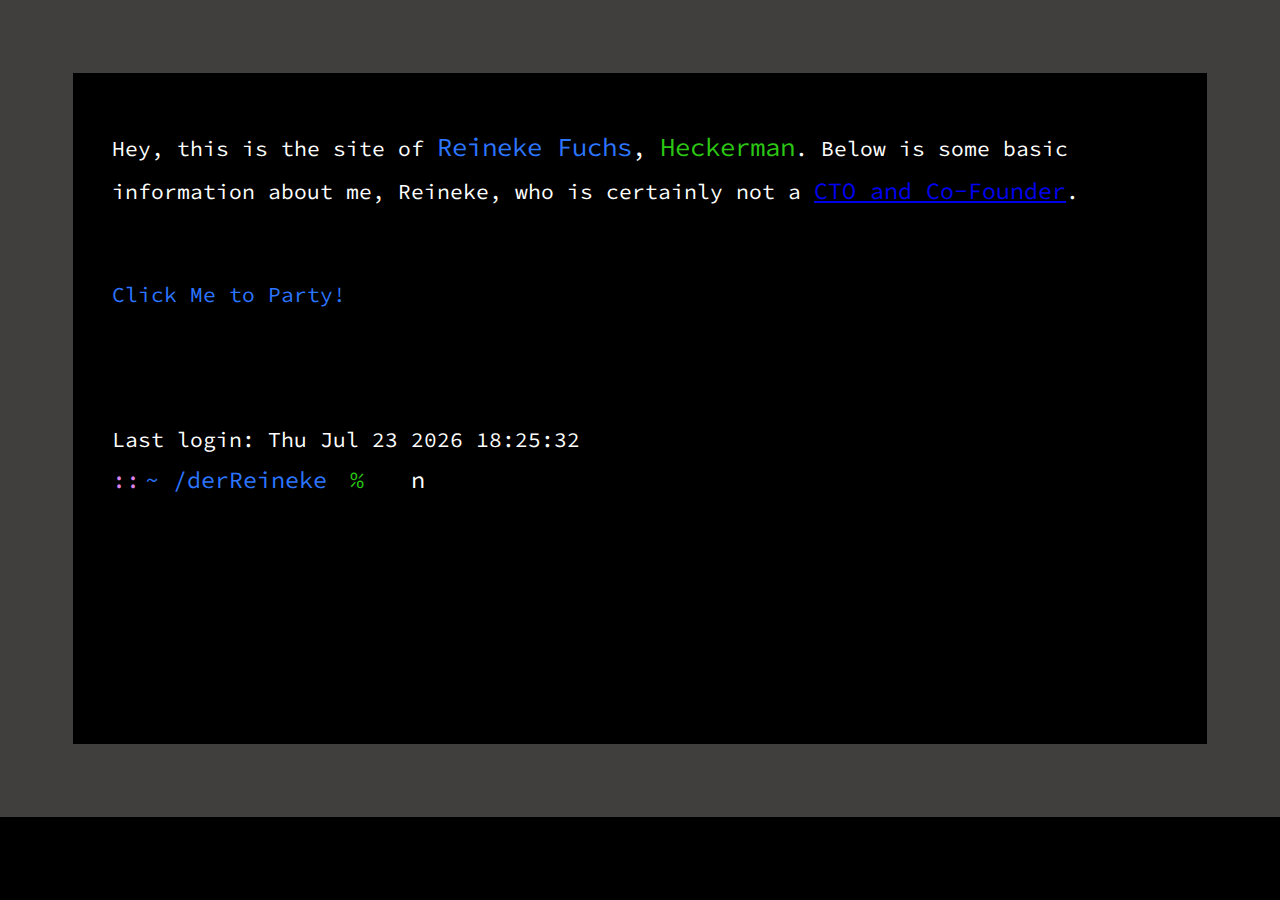
<file: index.html>
<!DOCTYPE html>
<html lang="en">
<head>
    <meta charset="utf-8" />
    <meta name="description" content="This is the personal page for Reineke Fuchs."/>
    <meta name="keywords" content="Reineke, Fuchs, Portfolio, derReineke, der Reineke, Heckerman, Programmer, Blockchain, Python, Rust"/>
    <meta name='author' content='Reineke Fuchs'/>
    <title>Retro Fuchs</title>
    <link rel="stylesheet" type="text/css" media="screen" href="third.css" />
    <link href="https://fonts.googleapis.com/css?family=Source+Code+Pro:400,700" rel="stylesheet">
    <link rel="icon" href="images/hecker.png" type="image/png" sizes="16x16">
    <meta name="viewport" content="width=device-width, initial-scale=1.0, user-scalable=yes">
    <script src="https://ajax.googleapis.com/ajax/libs/jquery/3.3.1/jquery.min.js"></script>
    <script src="test.js"></script>
</head>

<body>
    <nav>
        <p>Hey, this is the site of <span class="hecker"><font color="#2C75FF">Reineke Fuchs</font>, <font color="#2BC713">Heckerman</font><img src="images/hecker.png"/></span>. Below is some basic information about me, Reineke, who is certainly not a  <a target="_blank" href="metro/metro.html">CTO and Co-Founder</a>.</p>
        <p class="party-time">Click Me to Party!</p>
        <section class="party-parrots">
            <img class="party-parrot" src="images/partyparrot.gif" alt="Party Parrot"/>
            <img class="party-parrot" src="images/partyparrot.gif" alt="Party Parrot"/>
            <img class="party-parrot" src="images/partyparrot.gif" alt="Party Parrot"/>
            <img class="party-parrot" src="images/partyparrot.gif" alt="Party Parrot"/>
            <img class="party-parrot" src="images/partyparrot.gif" alt="Party Parrot"/>
            <img class="party-parrot" src="images/partyparrot.gif" alt="Party Parrot"/>
            <img class="party-parrot" src="images/partyparrot.gif" alt="Party Parrot"/>
            <img class="party-parrot" src="images/partyparrot.gif" alt="Party Parrot"/>
            <img class="party-parrot" src="images/partyparrot.gif" alt="Party Parrot"/>
            <img class="party-parrot" src="images/partyparrot.gif" alt="Party Parrot"/>
            <img class="party-parrot" src="images/partyparrot.gif" alt="Party Parrot"/>
            <img class="party-parrot" src="images/partyparrot.gif" alt="Party Parrot"/>
            <img class="party-parrot" src="images/partyparrot.gif" alt="Party Parrot"/>
            <img class="party-parrot" src="images/partyparrot.gif" alt="Party Parrot"/>
            <img class="party-parrot" src="images/partyparrot.gif" alt="Party Parrot"/>
            <img class="party-parrot" src="images/partyparrot.gif" alt="Party Parrot"/>
            <img class="party-parrot" src="images/partyparrot.gif" alt="Party Parrot"/>
            <img class="party-parrot" src="images/partyparrot.gif" alt="Party Parrot"/>
            <img class="party-parrot" src="images/partyparrot.gif" alt="Party Parrot"/>
        </section>

        <span class="date"></span>
        <section class="command-line">
            <p class="begin-command-line">
                <p class="dots">::</p>
                <p class="tilde">~ /derReineke</p>
                <p class="percentage">%</p>
            </p>
            <p class="command"></p>
            <p class="parameters"></p>
        </section>
    </nav>


    <div class="page">
    <header class="section ASCII">
         <img class="reineke" src="images/reineke.svg" alt="ASCII art that says Reineke Fuchs"/>
    </header>

    <main>
    <section class="section neofetch">
        <ul>
            <li><span class="headWord">derReineke</span><span class="amp">&commat;</span><span class="headWord2">here-ish</span></li>
            <li>----------------------------</li>
            <li><span class="firstWord">OS</span>: Human Brain, Beta Release</li>
            <li><span class="firstWord">HOST</span>: Reineke Fuchs(hopefully)</li>
            <li><span class="firstWord">UPTIME</span>: ~27.70 yrs</li>
            <li><span class="firstWord">SHELL</span>: Meatsack</li>
            <li><span class="firstWord">DE</span>: Average White Male v.27</li>
            <li><span class="firstWord">MEMORY</span>: Adequate</li>
            <li><span class="firstWord">INTERESTS</span>: Python, Data Science, Rust, Decentralization,Encryption, Privacy, German(Film and Intellectual History), Philosophy(Kierkegaard = &lt;3), Open Source Software/Hardware</li>
            <li><span class="firstWord">DIRTY SECRET</span>: I really like VS Code</li>
        </ul>
    </section>

    <section class="section neofetch-desktop">
        <ul>
            <li><span class="headWord">derReineke</span><span class="amp">&commat;</span><span class="headWord2">workstation</span></li>
            <li>----------------------------</li>
            <li><span class="firstWord2">OS</span>: Windows 10 Education</li>
            <li><span class="firstWord2">WSL</span>: Ubuntu, Kali, or OpenSuse</li>
            <li><span class="firstWord2">HOST</span>: Cyberpower PC</li>
            <li><span class="firstWord2">CPU</span>: AMD FX-8320 Eight-Core Processor &commat;
             3.5GHz</li>
            <li><span class="firstWord2">GPU</span>: Radeon Rx 480</li>
            <li><span class="firstWord2">MEMORY</span>: 160000MiB</li>
        </ul>
    </section>

    <section class="section neofetch-laptop">
            <ul>
                    <li><span class="headWord">derReineke</span><span class="amp">&commat;</span><span class="headWord2">pixelbook</span></li>
                    <li>----------------------------</li>
                    <li><span class="firstWord3">OS</span>: Chrome OS Dev Branch</li>
                    <li><span class="firstWord3">Linux</span>: Debian Stretch</li>
                    <li><span class="firstWord3">HOST</span>: Pixelbook</li>
                    <li><span class="firstWord3">CPU</span>: Intel Core i5</li>
                    <li><span class="firstWord3">MEMORY</span>: 80000MiB</li>
                </ul>
    </section>

    <section class="section hard_skills">
        <ul>
                <li><span class="headWord">hard_skills</span><span class="amp">&commat;</span><span class="headWord2">derReineke.brain</span></li>
                <li>----------------------------</li>
                <li>Python</li>
                <li>Data Science</li>
                <li>Unix Environments, Primarily Command Line</li>
                <li>(some) HTML/CSS and JS</li>
                <li>(learning) Rust</li>
                <li>(some) C/C++</li>
                <li>(some) SQL</li>
         </ul>
    </section>

    <section class="section soft_skills">
            <ul>
                    <li><span class="headWord">soft_skills</span><span class="amp">&commat;</span><span class="headWord2">derReineke.brain</span></li>
                    <li>-----------------------------</li>
                    <li>German(B2)</li>
                    <li>Communication</li>
                    <li>Organization/Time Management</li>
                    <li>(some) German Instruction</li>
                    <li>Autodidactic and Quick Learner</li>
                    <li>Self-Motivation to Learn</li>
             </ul>
     </section>
    </main>

    <footer class=" section social-links">
        <div class="github-div">
        <a href="https://github.com/derReineke" title="Link to Reineke's Github repo.">
            <img class="github" src="images/GitHub-Mark-Light-32px.png" alt="Link to Reineke's Github repo."/>
        </a>
        <p>GitHub: See some of my code.</p>
        </div>
        
        <div class="protonmail-div">
            <a href="mailto:derReineke&commat;protonmail.com" title="Email Reineke at Protonmail.">
                <img class="protonmail" src="images/protonmail-sign-purple.png" alt="Email Reineke at Protonmail"/>
            </a>
            <p>Email me at Protonmail with any questions/comments.</p>
        </div>
        <div class="linkedin-div">
            <a href="https://linkedin.com/derReineke" title="Reineke's LinkedIn page.">
                <img class="linkedin"  src="images/In-White-34px-R.png" alt="Link to Reineke's LinkedIn profile."/>
            </a>
        <p>I have a super-professional LinkedIn profile.</p>
        </div>
        <div class="mastodon-div">
            <a href="https://cybre.space/&commat;derReineke" title="Reineke's Mastodon profile">
                <img class="mastodon" src="images/mstile-150x150.png" alt="Reineke's Mastodon profile." />
            </a>
            <p>I am on Mastodon. Come give me some Toots!</p>
        </div>
    </footer>

    <section class="command-line-bottom">
            <p class="dots">::</p>
            <p class="tilde">~ /derReineke</p>
            <p class="percentage">%</p>
            <button class="ASCII-button">reineke |</button>
            <button class="neofetch-desktop-button">neofetch_desktop |</button>
            <button class="neofetch-laptop-button">neofetch_laptop |</button>
            <button class="hard_skills-button">hard_skills |</button>
            <button class="soft_skills-button">soft_skills |</button>
            <button class="contact-button">contact</button>
    </section>

    <footer class="copyright">
        <div class="copyright">
            <img class="copyright-logo" src="images/license-logo-christian-candena.svg" alt="The GNU Affero General Public License"/>
            <p class="copyright-date">2018 Reineke Fuchs</p>
            </div>
    </footer>
    </div>
</body>
</html>
</file>
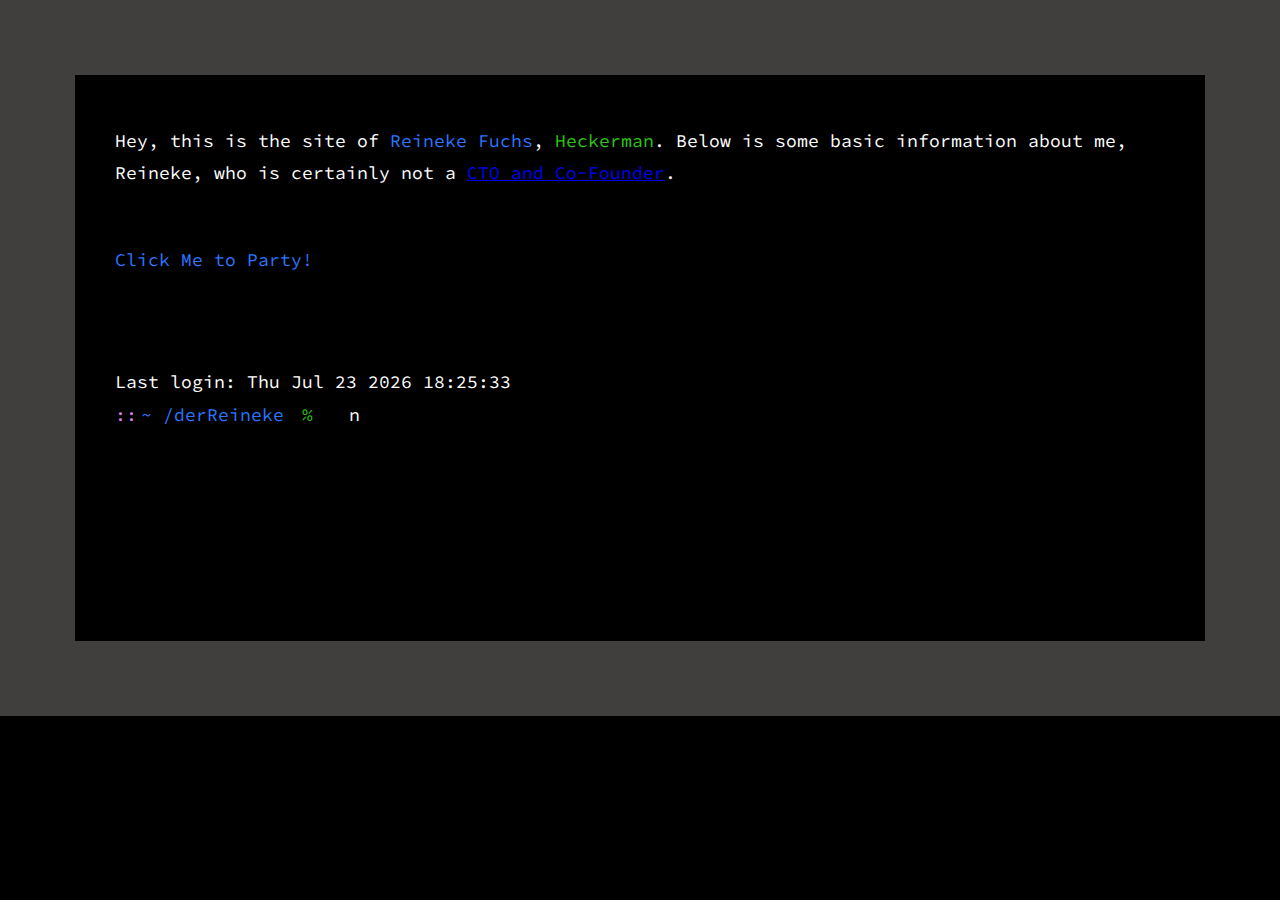
<file: retro/public/index.html>
<!DOCTYPE html>
<html lang="en">
<head>
    <meta charset="utf-8" />
    <meta name="description" content="This is the personal page for Reineke Fuchs."/>
    <meta name="keywords" content="Reineke, Fuchs, Portfolio, derReineke, der Reineke, Heckerman, Programmer, Blockchain, Python, Rust"/>
    <meta name='author' content='Reineke Fuchs'/>
    <title>Retro Fuchs</title>
    <link rel="stylesheet" type="text/css" media="screen" href="third.css" />
    <link href="https://fonts.googleapis.com/css?family=Source+Code+Pro:400,700" rel="stylesheet">
    <link rel="icon" href="images/hecker.png" type="image/png" sizes="16x16">
    <meta name="viewport" content="width=device-width, initial-scale=1.0, user-scalable=yes">
    <script src="https://ajax.googleapis.com/ajax/libs/jquery/3.3.1/jquery.min.js"></script>
    <script src="test.js"></script>
</head>

<body>
    <nav>
        <p>Hey, this is the site of <span class="hecker"><font color="#2C75FF">Reineke Fuchs</font>, <font color="#2BC713">Heckerman</font><img src="images/hecker.png"/></span>. Below is some basic information about me, Reineke, who is certainly not a  <a href="metro/metro.html">CTO and Co-Founder</a>.</p>
        <p class="party-time">Click Me to Party!</p>
        <section class="party-parrots">
            <img class="party-parrot" src="images/partyparrot.gif" alt="Party Parrot"/>
            <img class="party-parrot" src="images/partyparrot.gif" alt="Party Parrot"/>
            <img class="party-parrot" src="images/partyparrot.gif" alt="Party Parrot"/>
            <img class="party-parrot" src="images/partyparrot.gif" alt="Party Parrot"/>
            <img class="party-parrot" src="images/partyparrot.gif" alt="Party Parrot"/>
            <img class="party-parrot" src="images/partyparrot.gif" alt="Party Parrot"/>
            <img class="party-parrot" src="images/partyparrot.gif" alt="Party Parrot"/>
            <img class="party-parrot" src="images/partyparrot.gif" alt="Party Parrot"/>
            <img class="party-parrot" src="images/partyparrot.gif" alt="Party Parrot"/>
            <img class="party-parrot" src="images/partyparrot.gif" alt="Party Parrot"/>
            <img class="party-parrot" src="images/partyparrot.gif" alt="Party Parrot"/>
            <img class="party-parrot" src="images/partyparrot.gif" alt="Party Parrot"/>
            <img class="party-parrot" src="images/partyparrot.gif" alt="Party Parrot"/>
            <img class="party-parrot" src="images/partyparrot.gif" alt="Party Parrot"/>
            <img class="party-parrot" src="images/partyparrot.gif" alt="Party Parrot"/>
            <img class="party-parrot" src="images/partyparrot.gif" alt="Party Parrot"/>
            <img class="party-parrot" src="images/partyparrot.gif" alt="Party Parrot"/>
            <img class="party-parrot" src="images/partyparrot.gif" alt="Party Parrot"/>
            <img class="party-parrot" src="images/partyparrot.gif" alt="Party Parrot"/>
        </section>

        <span class="date"></span>
        <section class="command-line">
            <p class="begin-command-line">
                <p class="dots">::</p>
                <p class="tilde">~ /derReineke</p>
                <p class="percentage">%</p>
            </p>
            <p class="command"></p>
            <p class="parameters"></p>
        </section>
    </nav>


    <div class="page">
    <header class="section ASCII">
         <img class="reineke" src="images/reineke.svg" alt="ASCII art that says Reineke Fuchs"/>
    </header>

    <main>
    <section class="section neofetch">
        <ul>
            <li><span class="headWord">derReineke</span><span class="amp">&commat;</span><span class="headWord2">here-ish</span></li>
            <li>----------------------------</li>
            <li><span class="firstWord">OS</span>: Human Brain, Beta Release</li>
            <li><span class="firstWord">HOST</span>: Reineke Fuchs(hopefully)</li>
            <li><span class="firstWord">UPTIME</span>: ~27.70 yrs</li>
            <li><span class="firstWord">SHELL</span>: Meatsack</li>
            <li><span class="firstWord">DE</span>: Average White Male v.27</li>
            <li><span class="firstWord">MEMORY</span>: Adequate</li>
            <li><span class="firstWord">INTERESTS</span>: Python, Data Science, Rust, Decentralization,Encryption, Privacy, German(Film and Intellectual History), Philosophy(Kierkegaard = &lt;3), Open Source Software/Hardware</li>
            <li><span class="firstWord">DIRTY SECRET</span>: I really like VS Code</li>
        </ul>
    </section>

    <section class="section neofetch-desktop">
        <ul>
            <li><span class="headWord">derReineke</span><span class="amp">&commat;</span><span class="headWord2">workstation</span></li>
            <li>----------------------------</li>
            <li><span class="firstWord2">OS</span>: Windows 10 Education</li>
            <li><span class="firstWord2">WSL</span>: Ubuntu, Kali, or OpenSuse</li>
            <li><span class="firstWord2">HOST</span>: Cyberpower PC</li>
            <li><span class="firstWord2">CPU</span>: AMD FX-8320 Eight-Core Processor &commat;
             3.5GHz</li>
            <li><span class="firstWord2">GPU</span>: Radeon Rx 480</li>
            <li><span class="firstWord2">MEMORY</span>: 160000MiB</li>
        </ul>
    </section>

    <section class="section neofetch-laptop">
            <ul>
                    <li><span class="headWord">derReineke</span><span class="amp">&commat;</span><span class="headWord2">pixelbook</span></li>
                    <li>----------------------------</li>
                    <li><span class="firstWord3">OS</span>: Chrome OS Dev Branch</li>
                    <li><span class="firstWord3">Linux</span>: Debian Stretch</li>
                    <li><span class="firstWord3">HOST</span>: Pixelbook</li>
                    <li><span class="firstWord3">CPU</span>: Intel Core i5</li>
                    <li><span class="firstWord3">MEMORY</span>: 80000MiB</li>
                </ul>
    </section>

    <section class="section hard_skills">
        <ul>
                <li><span class="headWord">hard_skills</span><span class="amp">&commat;</span><span class="headWord2">derReineke.brain</span></li>
                <li>----------------------------</li>
                <li>Python</li>
                <li>Data Science</li>
                <li>Unix Environments, Primarily Command Line</li>
                <li>(some) HTML/CSS and JS</li>
                <li>(learning) Rust</li>
                <li>(some) C/C++</li>
                <li>(some) SQL</li>
         </ul>
    </section>

    <section class="section soft_skills">
            <ul>
                    <li><span class="headWord">soft_skills</span><span class="amp">&commat;</span><span class="headWord2">derReineke.brain</span></li>
                    <li>-----------------------------</li>
                    <li>German(B2)</li>
                    <li>Communication</li>
                    <li>Organization/Time Management</li>
                    <li>(some) German Instruction</li>
                    <li>Autodidactic and Quick Learner</li>
                    <li>Self-Motivation to Learn</li>
             </ul>
     </section>
    </main>

    <footer class=" section social-links">
        <div class="github-div">
        <a href="https://github.com/derReineke" title="Link to Reineke's Github repo.">
            <img class="github" src="images/GitHub-Mark-Light-32px.png" alt="Link to Reineke's Github repo."/>
        </a>
        <p>GitHub: See some of my code.</p>
        </div>
        
        <div class="protonmail-div">
            <a href="mailto:derReineke&commat;protonmail.com" title="Email Reineke at Protonmail.">
                <img class="protonmail" src="images/protonmail-sign-purple.png" alt="Email Reineke at Protonmail"/>
            </a>
            <p>Email me at Protonmail with any questions/comments.</p>
        </div>
        <div class="linkedin-div">
            <a href="https://linkedin.com/derReineke" title="Reineke's LinkedIn page.">
                <img class="linkedin"  src="images/In-White-34px-R.png" alt="Link to Reineke's LinkedIn profile."/>
            </a>
        <p>I have a super-professional LinkedIn profile.</p>
        </div>
        <div class="mastodon-div">
            <a href="https://cybre.space/&commat;derReineke" title="Reineke's Mastodon profile">
                <img class="mastodon" src="images/mstile-150x150.png" alt="Reineke's Mastodon profile." />
            </a>
            <p>I am on Mastodon. Come give me some Toots!</p>
        </div>
    </footer>

    <section class="command-line-bottom">
            <p class="dots">::</p>
            <p class="tilde">~ /derReineke</p>
            <p class="percentage">%</p>
            <button class="ASCII-button">reineke |</button>
            <button class="neofetch-desktop-button">neofetch_desktop |</button>
            <button class="neofetch-laptop-button">neofetch_laptop |</button>
            <button class="hard_skills-button">hard_skills |</button>
            <button class="soft_skills-button">soft_skills |</button>
            <button class="contact-button">contact</button>
    </section>

    <footer class="copyright">
        <div class="copyright">
            <img class="copyright-logo" src="images/license-logo-christian-candena.svg" alt="The GNU Affero General Public License"/>
            <p class="copyright-date">2018 Reineke Fuchs</p>
            </div>
    </footer>
    </div>
</body>
</html>
</file>
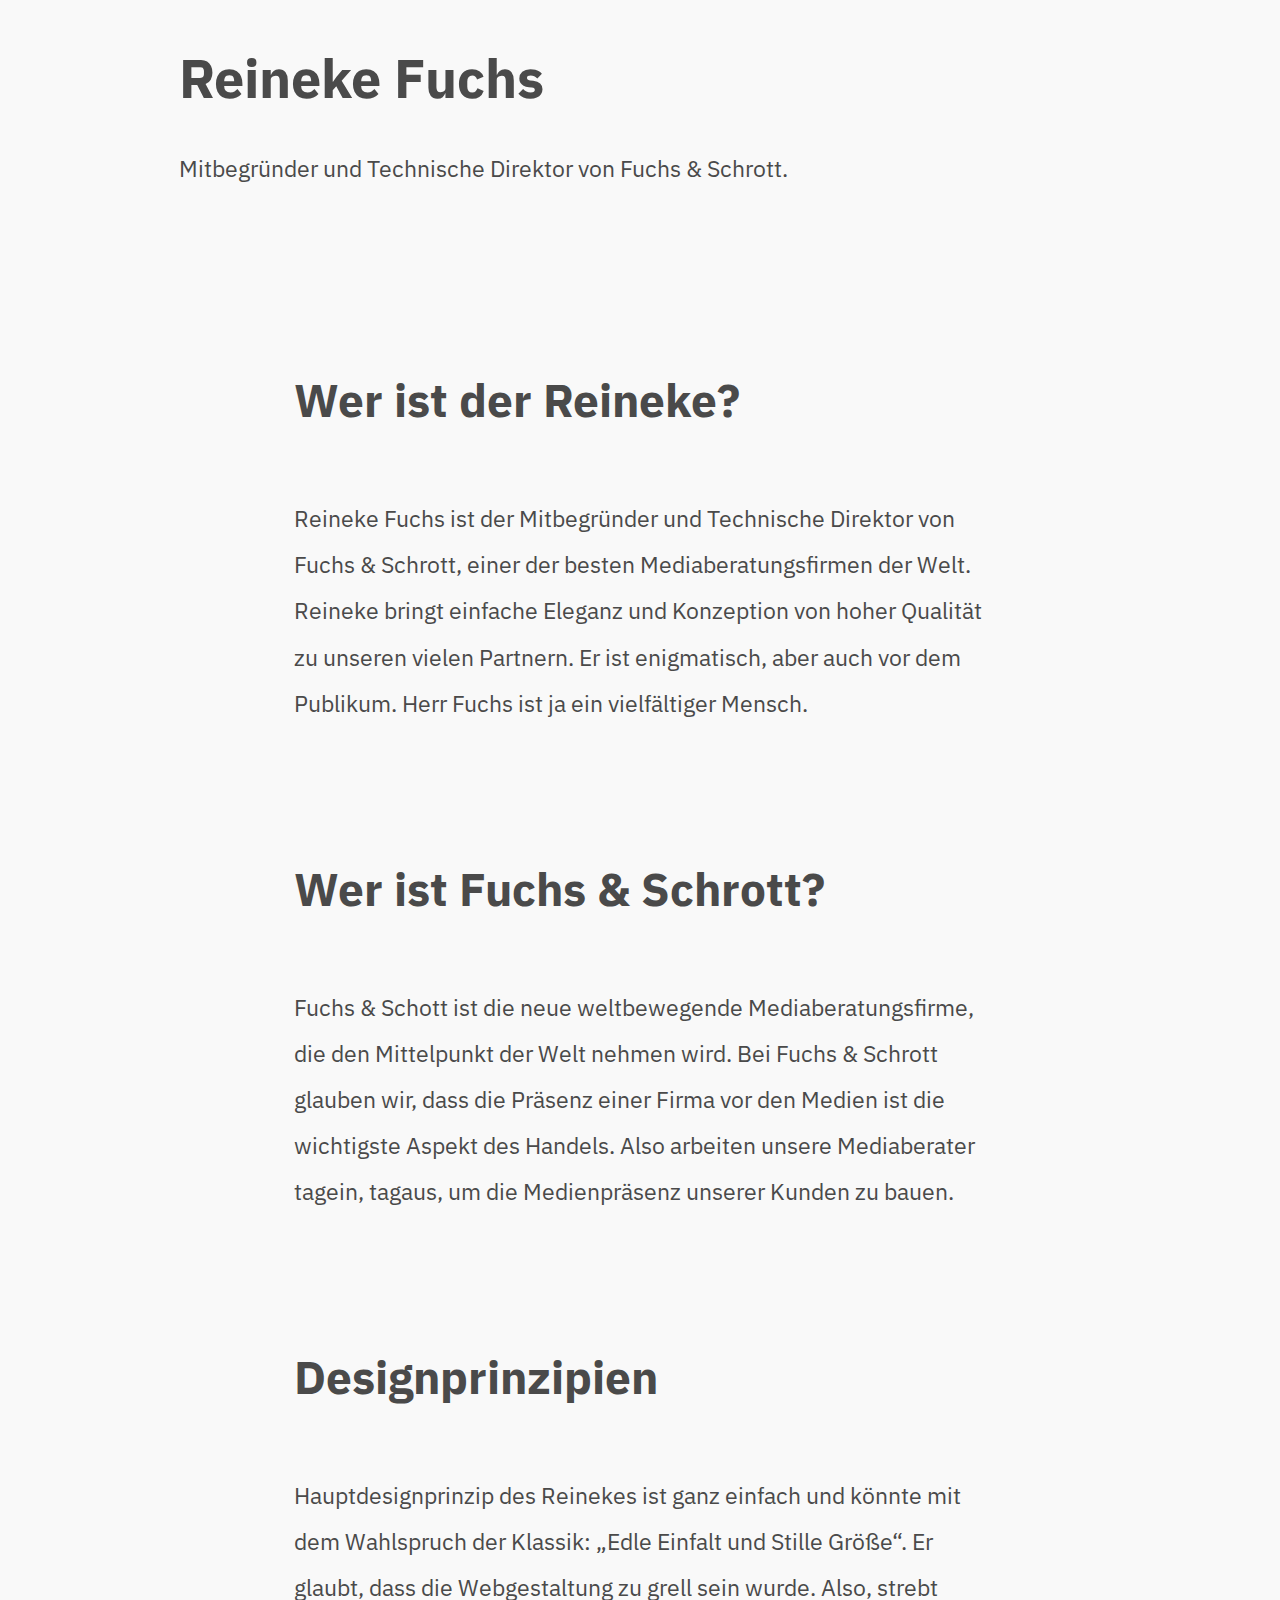
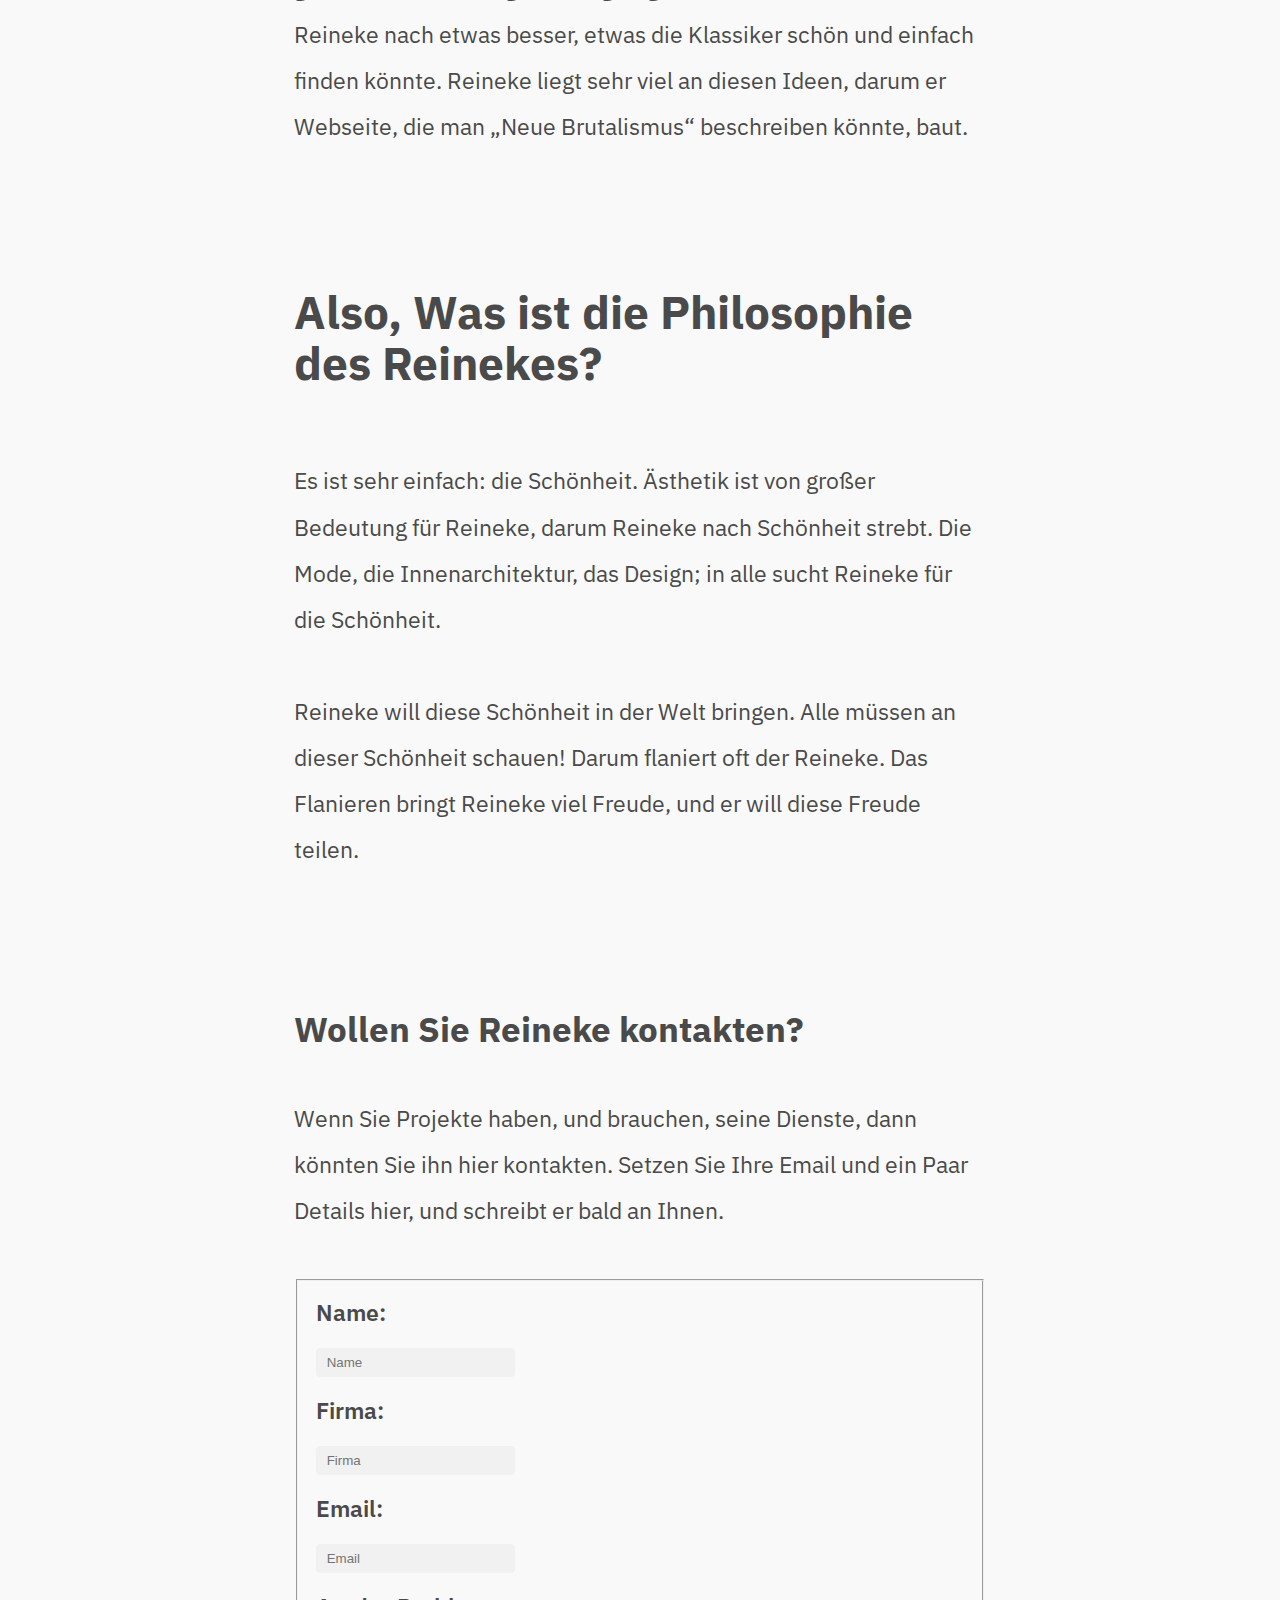
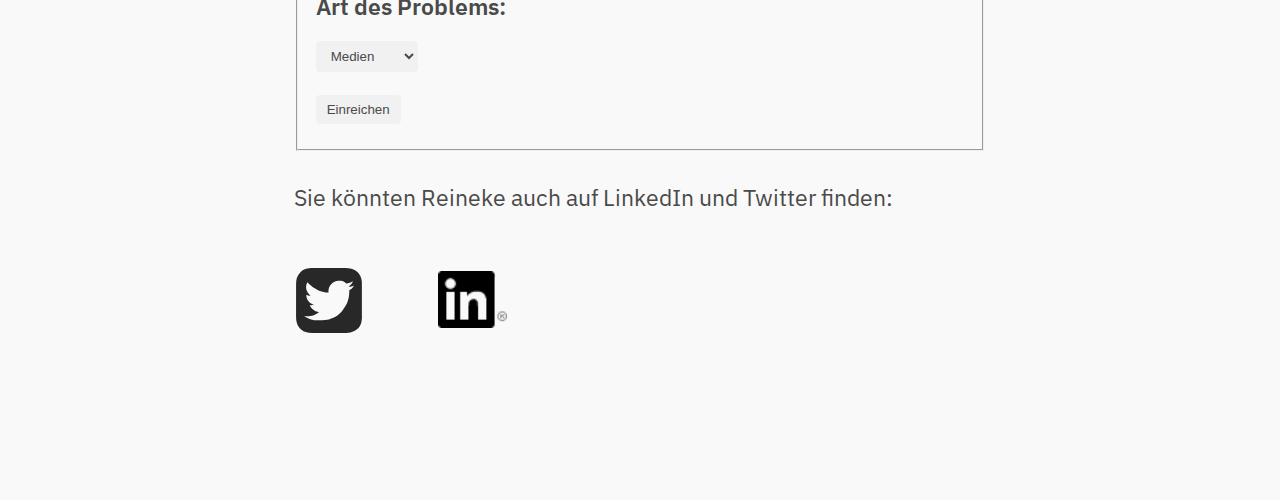
<file: retro/public/metro/index.html>
<!DOCTYPE html>
<html lang="de">

    <head>
        <meta charset="utf-8" />
        <title>Reineke Fuchs</title>
        <meta name="viewport" content="width=device-width, initial-scale=1.0">
        <link rel="stylesheet" type="text/css" media="screen" href="main.css" />
        <link href="https://fonts.googleapis.com/css?family=IBM+Plex+Sans:400, 600, 700" rel="stylesheet"> 
    </head>


    <body>
        <header>
            <h1 class="name">Reineke Fuchs</h1>
            <p class="tagline">Mitbegründer und Technische Direktor von Fuchs &amp; Schrott.</p>
        </header>

        <main>
            <section class="basic-info">
                <h2 class="basic-info">Wer ist der Reineke?</h2>
                <p class="basic-info">Reineke Fuchs ist der Mitbegründer und Technische Direktor von Fuchs &amp; Schrott, einer der besten Mediaberatungsfirmen
                    der Welt. Reineke bringt einfache Eleganz und Konzeption von hoher Qualität zu unseren vielen Partnern.
                    Er ist enigmatisch, aber auch vor dem Publikum. Herr Fuchs ist ja ein vielfältiger Mensch.
                </p>
            </section>

            <section class="corporate-philosophy">
                <h2 class="corporate-philosophy">Wer ist Fuchs &amp; Schrott?</h2>
                <p class="corporate-philosophy">Fuchs &amp; Schott ist die neue weltbewegende Mediaberatungsfirme, die den Mittelpunkt der Welt nehmen wird.
                    Bei Fuchs &amp; Schrott glauben wir, dass die Präsenz einer Firma vor den Medien ist die wichtigste Aspekt
                    des Handels. Also arbeiten unsere Mediaberater tagein, tagaus, um die Medienpräsenz unserer Kunden zu
                    bauen.</p>
            </section>

            <section class="design-principles">
                <h2 class="design-principles">Designprinzipien</h2>
                <p class="design-principles">Hauptdesignprinzip des Reinekes ist ganz einfach und könnte mit dem Wahlspruch der Klassik: &bdquo;Edle Einfalt
                    und Stille Größe&ldquo;. Er glaubt, dass die Webgestaltung zu grell sein wurde. Also, strebt Reineke
                    nach etwas besser, etwas die Klassiker schön und einfach finden könnte. Reineke liegt sehr viel an diesen
                    Ideen, darum er Webseite, die man &bdquo;Neue Brutalismus&ldquo; beschreiben könnte, baut.</p>
            </section>

            <section class="reineke-philosophy">
                <h2>Also, Was ist die Philosophie des Reinekes?</h2>
                <p class="reineke-philosophy">Es ist sehr einfach: die Schönheit. Ästhetik ist von großer Bedeutung für Reineke, darum Reineke nach Schönheit
                    strebt. Die Mode, die Innenarchitektur, das Design; in alle sucht Reineke für die Schönheit.</p>
                <p class="reineke-philosophy">Reineke will diese Schönheit in der Welt bringen. Alle müssen an dieser Schönheit schauen! Darum flaniert
                    oft der Reineke. Das Flanieren bringt Reineke viel Freude, und er will diese Freude teilen.</p>
            </section>
        </main>

        <div class="form-header">
            <h4 class="contact-methods">Wollen Sie Reineke kontakten?</h4>
            <p class="contact-methods">Wenn Sie Projekte haben, und brauchen, seine Dienste, dann könnten Sie ihn hier kontakten. Setzen Sie Ihre Email
                und ein Paar Details hier, und schreibt er bald an Ihnen.</p>
        </div>
        <form class="contact-methods">
            <fieldset class="contact-methods">
                Name:<div class="form-row">
                    <input type="text" name="name" placeholder="Name" required>
                </div>
                Firma:<div class="form-row">
                    <input type="text" name="business" placeholder="Firma" required>
                </div>
                Email:<div class="form-row">
                    <input type="email" name="email" placeholder="Email" required>
                </div>
               Art des Problems: <div class="form-row">
                    <select name="problem" required> 
                        <option value="media">Medien</option>
                        <option value="technical">Technisch</option>
                    </select>
                </div>
                <div class="form-row">
                    <input type="submit" name="submit" value="Einreichen">
                </div>
            </fieldset>
        </form>
        <div class="social">
            <p class="contact-methods">Sie könnten Reineke auch auf LinkedIn und Twitter finden:</p>
            <section class="contact-methods-logos">
                <a href="#" target="_blank" style="text-decoration: none" title="Link to Reineke's Twitter Profile">
                    <img src="images/twitter-black.svg" alt="Link to Twitter profile" class="twitter-logo" />
                </a>
                <a href="#" target="_blank" style="text-decoration: none" title="Link to Reineke's LinkedIn Profile.">
                    <img src="images/In-Black-41px-R.png" alt="Link to LinkedIn profile" class="linkedin-logo"
                    />
                </a>
            </section>
        </div>
    </body>

</html>
</file>
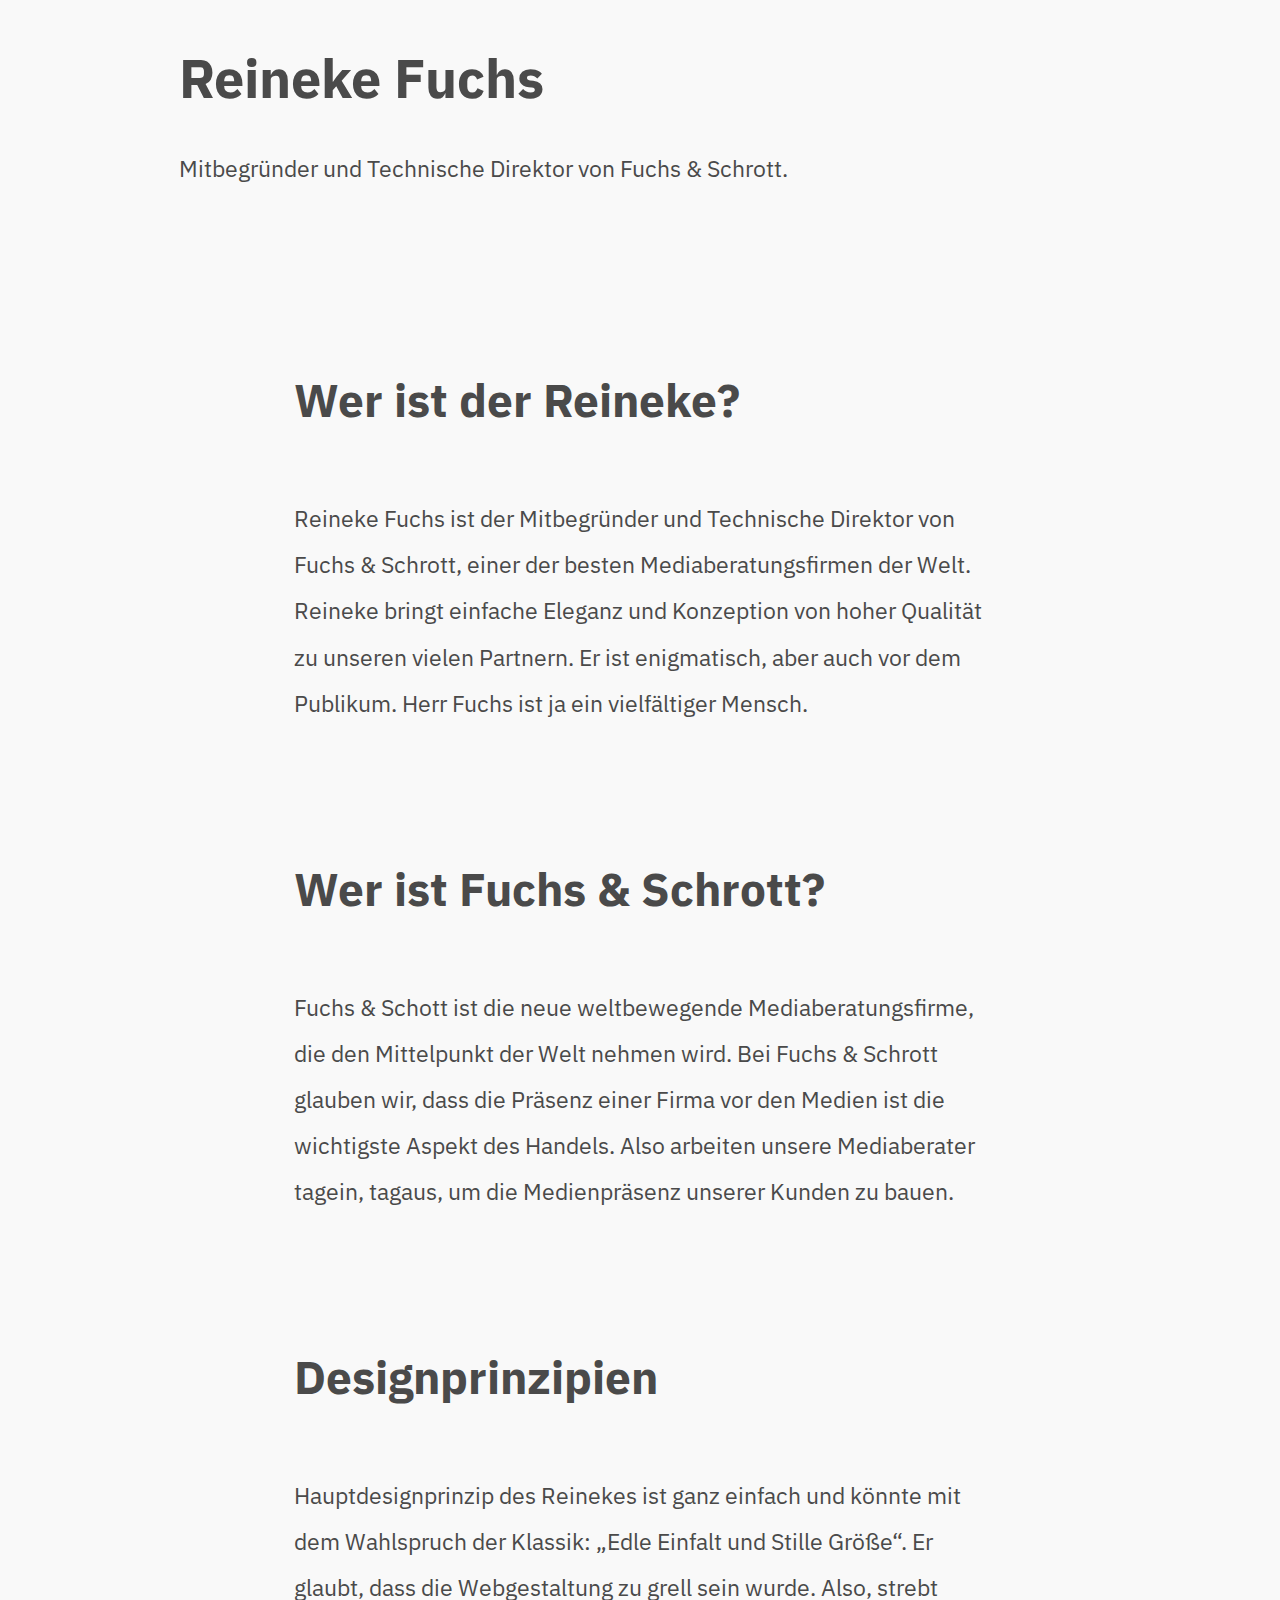
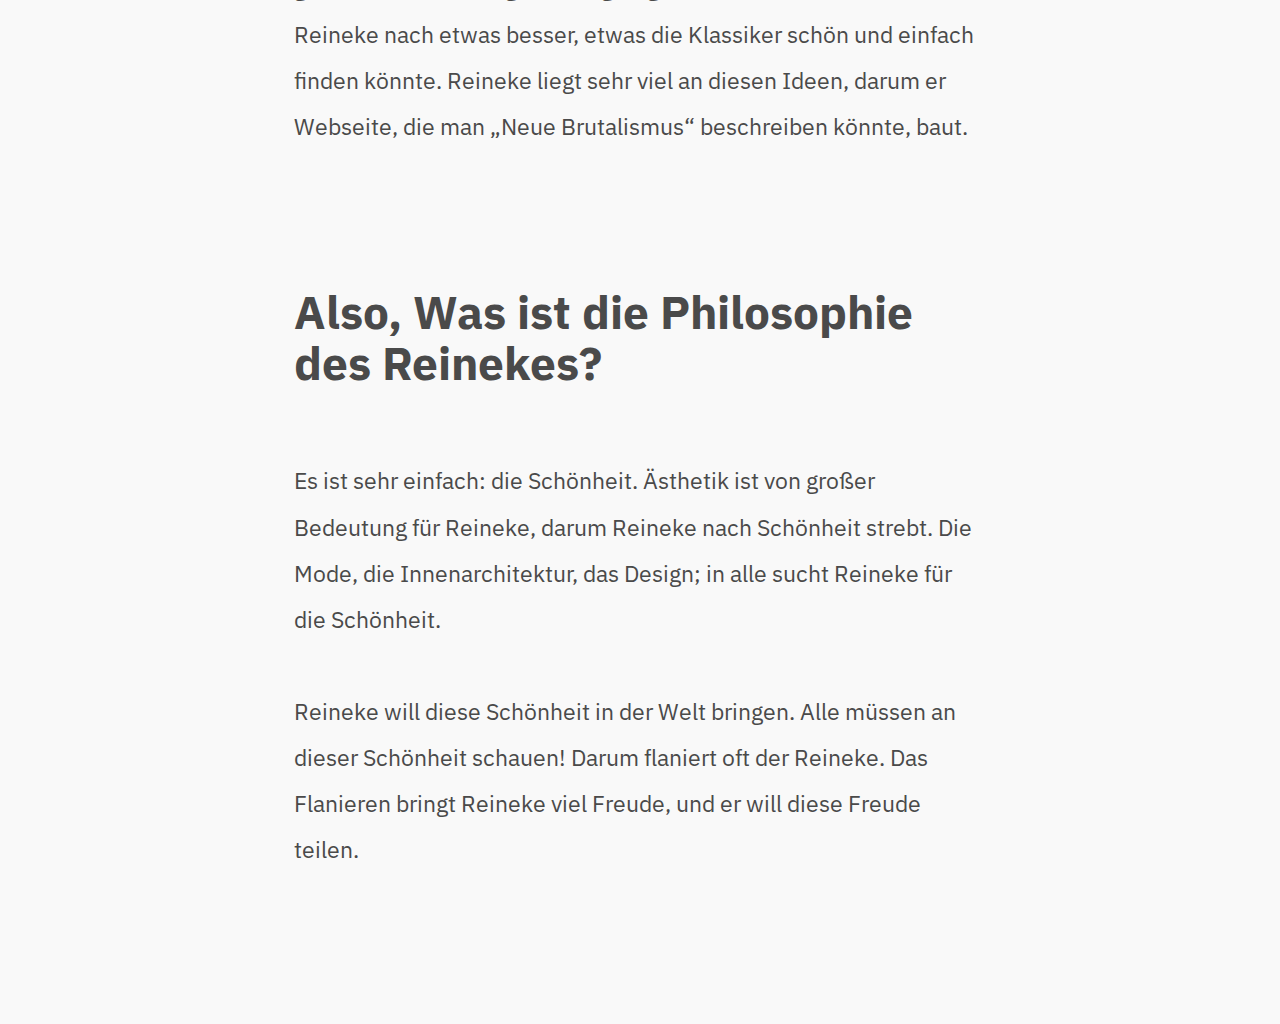
<file: retro/public/metro/metro.html>
<!DOCTYPE html>
<html lang="de">

    <head>
        <meta charset="utf-8" />
        <title>Reineke Fuchs</title>
        <meta name="viewport" content="width=device-width, initial-scale=1.0">
        <link rel="stylesheet" type="text/css" media="screen" href="main.css" />
        <link href="https://fonts.googleapis.com/css?family=IBM+Plex+Sans:400, 600, 700" rel="stylesheet"> 
    </head>


    <body>
        <header>
            <h1 class="name">Reineke Fuchs</h1>
            <p class="tagline">Mitbegründer und Technische Direktor von Fuchs &amp; Schrott.</p>
        </header>

        <main>
            <section class="basic-info">
                <h2 class="basic-info">Wer ist der Reineke?</h2>
                <p class="basic-info">Reineke Fuchs ist der Mitbegründer und Technische Direktor von Fuchs &amp; Schrott, einer der besten Mediaberatungsfirmen
                    der Welt. Reineke bringt einfache Eleganz und Konzeption von hoher Qualität zu unseren vielen Partnern.
                    Er ist enigmatisch, aber auch vor dem Publikum. Herr Fuchs ist ja ein vielfältiger Mensch.
                </p>
            </section>

            <section class="corporate-philosophy">
                <h2 class="corporate-philosophy">Wer ist Fuchs &amp; Schrott?</h2>
                <p class="corporate-philosophy">Fuchs &amp; Schott ist die neue weltbewegende Mediaberatungsfirme, die den Mittelpunkt der Welt nehmen wird.
                    Bei Fuchs &amp; Schrott glauben wir, dass die Präsenz einer Firma vor den Medien ist die wichtigste Aspekt
                    des Handels. Also arbeiten unsere Mediaberater tagein, tagaus, um die Medienpräsenz unserer Kunden zu
                    bauen.</p>
            </section>

            <section class="design-principles">
                <h2 class="design-principles">Designprinzipien</h2>
                <p class="design-principles">Hauptdesignprinzip des Reinekes ist ganz einfach und könnte mit dem Wahlspruch der Klassik: &bdquo;Edle Einfalt
                    und Stille Größe&ldquo;. Er glaubt, dass die Webgestaltung zu grell sein wurde. Also, strebt Reineke
                    nach etwas besser, etwas die Klassiker schön und einfach finden könnte. Reineke liegt sehr viel an diesen
                    Ideen, darum er Webseite, die man &bdquo;Neue Brutalismus&ldquo; beschreiben könnte, baut.</p>
            </section>

            <section class="reineke-philosophy">
                <h2>Also, Was ist die Philosophie des Reinekes?</h2>
                <p class="reineke-philosophy">Es ist sehr einfach: die Schönheit. Ästhetik ist von großer Bedeutung für Reineke, darum Reineke nach Schönheit
                    strebt. Die Mode, die Innenarchitektur, das Design; in alle sucht Reineke für die Schönheit.</p>
                <p class="reineke-philosophy">Reineke will diese Schönheit in der Welt bringen. Alle müssen an dieser Schönheit schauen! Darum flaniert
                    oft der Reineke. Das Flanieren bringt Reineke viel Freude, und er will diese Freude teilen.</p>
            </section>
        </main>

        <!--<div class="form-header">
            <h4 class="contact-methods">Wollen Sie Reineke kontakten?</h4>
            <p class="contact-methods">Wenn Sie Projekte haben, und brauchen, seine Dienste, dann könnten Sie ihn hier kontakten. Setzen Sie Ihre Email
                und ein Paar Details hier, und schreibt er bald an Ihnen.</p>
        </div>
        <form class="contact-methods">
            <fieldset class="contact-methods">
                Name:<div class="form-row">
                    <input type="text" name="name" placeholder="Name" required>
                </div>
                Firma:<div class="form-row">
                    <input type="text" name="business" placeholder="Firma" required>
                </div>
                Email:<div class="form-row">
                    <input type="email" name="email" placeholder="Email" required>
                </div>
               Art des Problems: <div class="form-row">
                    <select name="problem" required> 
                        <option value="media">Medien</option>
                        <option value="technical">Technisch</option>
                    </select>
                </div>
                <div class="form-row">
                    <input type="submit" name="submit" value="Einreichen">
                </div>
            </fieldset>
        </form>
        <div class="social">
            <p class="contact-methods">Sie könnten Reineke auch auf LinkedIn und Twitter finden:</p>
            <section class="contact-methods-logos">
                <a href="#" target="_blank" style="text-decoration: none" title="Link to Reineke's Twitter Profile">
                    <img src="images/twitter-black.svg" alt="Link to Twitter profile" class="twitter-logo" />
                </a>
                <a href="#" target="_blank" style="text-decoration: none" title="Link to Reineke's LinkedIn Profile.">
                    <img src="images/In-Black-41px-R.png" alt="Link to LinkedIn profile" class="linkedin-logo"
                    />
                </a>
            </section>
        </div>-->
    </body>

</html>
</file>
<file: third.css>
* {
  margin: 0;
  padding: 0;
  box-sizing: border-box;
  font-family: 'Source Code Pro', monospace;
  font-size: 18px;
  line-height: 1.8em;
}

html {
  font-size: 1em;
}

body {
  background-color: black;
  color: white;
  padding: 1.6666666667em 2.2222222222em 1.6666666667em 2.2222222222em;
  border: 4.1666666667em solid #413f3e;
}

header {
  margin-top: 3em;
}

nav {
  margin-top: 1.1111111111em;
}

.hecker img {
  display: none;
}
.hecker:hover img {
  display: inline-block;
  width: 4em;
  position: absolute;
}

.party-time {
  margin-top: 3em;
  color: #2c75ff;
}

.party-parrots {
  display: inline-flex;
  margin-top: 2em;
}

.party-parrot {
  display: flex;
  width: 2em;
  height: 100%;
  margin-right: 1em;
}

.command-line,
.command-line-bottom {
  display: inline-flex;
  flex-wrap: wrap;
}

.parameters {
  margin-left: 1em;
}

.tilde {
  margin-left: .2em;
}
.percentage {
  margin-left: 1em;
  margin-right: 2em;
}


.date {
  display: flex;
  margin-top: 5em;
}

.command-line {
  margin-bottom: 10em;
}

.section {
  margin-bottom: 1.6666666667em;
  flex-wrap: wrap;
  max-width: 100%;
}

.ASCII p,
.neofetch-desktop p,
.neofetch-laptop p,
.hard_skills p,
.soft_skills p {
  margin-bottom: 1.1111111111em;
  margin-top: 2.7777777778em;
}

.ASCII img {
  width: 100%;
  display: flex;
}

.ASCII {
  margin-bottom: 2em;
  margin-top: -10em;
}

ul {
  list-style-type: none;
  margin-left: 2.7777777778em;
  margin-top: 1.5em;
  margin-bottom: 5.5555555556em;
  flex-wrap: wrap;
}

.hard_skills ul,
.soft_skills ul {
  list-style-type: circle;
}
.hard_skills ul li:first-of-type,
.soft_skills ul li:first-of-type,
.soft_skills ul li:nth-of-type(2),
.hard_skills ul li:nth-of-type(2) {
  list-style-type: none;
}

.firstWord {
  color: #2c75ff;
}
.firstWord2 {
  color: #2bc713;
}
.firstWord3 {
  color: #dd82e8;
}
.headWord {
  color: #2c75ff;
}
.amp {
  color: #dd82e8;
}
.headWord2 {
  color: #2bc713;
}

.dots,
.tilde,
.percentage,
.neofetch-command {
  display: inline-flex;
}


.dots {
  color: #dd82e8;
}

.tilde {
  color: #2c75ff;
}

.percentage {
  color: #2bc713;
}

.social-links {
  margin-top: 2.7777777778em;
  margin-left: 1em;
  display: flex;
  justify-content: flex-start;
  flex-direction: column;
}

.social-links a {
  text-decoration: none;
}

.social-links div {
  padding: 0.5555555556em;
  display: flex;
}

.github,
.mastodon {
  width: 1.8888888889em;
  height: 1.8888888889em;
}

.protonmail {
  width: 1.8888888889em;
  height: 2.5em;
}

.protonmail-div p {
  padding-top: .5em;
}

.linkedin {
  width: 2.2222222222em;
  height: 1.8888888889em;
}

.social-links p {
  font-size: .8em;
  margin-left: 1em;
}


.copyright {
  align-items: center;
  margin-top: 2.7777777778em;
}

.copyright-logo {
  width: 5.5555555556em;
  height: 100%;
  margin-left: 2.7777777778em;
  background-color: white;
}

.copyright-date {
  font-size: 0.6666666667em;
}

button {
  background-color: black;
  color: white;
  border: none;
  margin-right: 1em;
}


@media only screen and (max-width: 600px) {
  * {
    font-size: 1em;
  }
  nav {
    justify-content: center;

  }
  .page {
    justify-content: center;
  }
  body {
    border: 1em solid #413f3e;
    padding: 0 1em 0 0;
  }
  .section {
    justify-content: flex-start;
    display: flex;
    flex-wrap: wrap;
  }
  button {
    justify-content: center;
  }

  .command-line {
    width: 90%;
    margin-bottom: 2em;
  }

  .ASCII img {
    width: 100%;
    margin-top: 10em;
    display: flex;
  }
  .party-parrots {
    flex-wrap: wrap;
  }
}

@media only screen and (min-width: 601px) {
  .neofetch {
    width: 50em;
  }
  * {
    font-size: 1.1em;
  }
}
/*# sourceMappingURL=third.css.map */
</file>
<file: retro/public/third.css>
* {
  margin: 0;
  padding: 0;
  box-sizing: border-box;
  font-family: 'Source Code Pro', monospace;
  font-size: 18px;
  line-height: 1.8em;
}

body {
  background-color: black;
  color: white;
  padding: 1.6666666667em 2.2222222222em 1.6666666667em 2.2222222222em;
  border: 4.1666666667em solid #413f3e;
}

header {
  margin-top: 3em;
}

nav {
  margin-top: 1.1111111111em;
}

.hecker img {
  display: none;
}
.hecker:hover img {
  display: inline-block;
  width: 4em;
  position: absolute;
}

.party-time {
  margin-top: 3em;
  color: #2c75ff;
}

.party-parrots {
  display: inline-flex;
  margin-top: 2em;
}

.party-parrot {
  display: flex;
  width: 2em;
  height: 100%;
  margin-right: 1em;
}

.command-line,
.command-line-bottom {
  display: inline-flex;
  flex-wrap: wrap;
}

.parameters {
  margin-left: 1em;
}

.tilde {
  margin-left: .2em;
}
.percentage {
  margin-left: 1em;
  margin-right: 2em;
}


.date {
  display: flex;
  margin-top: 5em;
}

.command-line {
  margin-bottom: 10em;
}

@media only screen and (max-width: 500px) {
  * {
    font-size: 1em;
  }
  nav {
    justify-content: center;

  }
  .page {
    justify-content: center;
  }
  body {
    border: 1em solid #413f3e;
    padding: 0 1em 0 0;
  }
  .section {
    justify-content: flex-start;
    display: flex;
    flex-wrap: wrap;
  }
  button {
    justify-content: center;
  }

  .command-line {
    width: 90%;
    margin-bottom: 2em;
  }

  .ASCII img {
    width: 100%;
    margin-top: 0;
    display: flex;
  }
}

@media only screen and (min-width: 501px) {
  .neofetch {
    width: 50em;
  }
}

.section {
  margin-bottom: 1.6666666667em;
}

.ASCII p,
.neofetch-desktop p,
.neofetch-laptop p,
.hard_skills p,
.soft_skills p {
  margin-bottom: 1.1111111111em;
  margin-top: 2.7777777778em;
}

.ASCII img {
  width: 100%;
  display: flex;
}

.ASCII {
  margin-bottom: 2em;
  margin-top: -10em;
}

ul {
  list-style-type: none;
  margin-left: 2.7777777778em;
  margin-top: 1.5em;
  margin-bottom: 5.5555555556em;
  flex-wrap: wrap;
}

.hard_skills ul,
.soft_skills ul {
  list-style-type: circle;
}
.hard_skills ul li:first-of-type,
.soft_skills ul li:first-of-type,
.soft_skills ul li:nth-of-type(2),
.hard_skills ul li:nth-of-type(2) {
  list-style-type: none;
}


.dots,
.tilde,
.percentage,
.neofetch-command {
  display: inline-flex;
}


.dots {
  color: #dd82e8;
}

.tilde {
  color: #2c75ff;
}

.percentage {
  color: #2bc713;
}

.social-links {
  margin-top: 2.7777777778em;
  margin-left: 1em;
  display: flex;
  justify-content: flex-start;
  flex-direction: column;
}

.social-links a {
  text-decoration: none;
}

.social-links div {
  padding: 0.5555555556em;
  display: flex;
}

.github,
.mastodon {
  width: 1.8888888889em;
  height: 1.8888888889em;
}

.protonmail {
  width: 1.8888888889em;
  height: 2.5em;
}

.protonmail-div p {
  padding-top: .5em;
}

.linkedin {
  width: 2.2222222222em;
  height: 1.8888888889em;
}

.social-links p {
  font-size: .8em;
  margin-left: 1em;
}


.copyright {
  align-items: center;
  margin-top: 2.7777777778em;
}

.copyright-logo {
  width: 5.5555555556em;
  height: 100%;
  margin-left: 2.7777777778em;
  background-color: white;
}

.copyright-date {
  font-size: 0.6666666667em;
}

button {
  background-color: black;
  color: white;
  border: none;
  margin-right: 1em;
}

/*# sourceMappingURL=third.css.map */
</file>
<file: retro/public/metro/main.css>
html {
    font-size: 80%;
    font-family: 'IBM Plex Sans', sans-serif;
}

body {
    font-size: 1.8rem;
    line-height: 2;
    max-width: 30em;
    margin: auto;
    color: #4a4a4a;
    background-color: #f9f9f9;
    padding: 13px;
}

@media (max-width: 682px) {
    body {
        font-size: 1.53rem;
    }

}

@media (max-width: 382px) {
    body {
        font-size: 1.35rem;
    }
}

@media (min-width: 600px) {
    
    header {
        position: relative;
        right: 5em;
    }
}

h1,
h2,
h3,
h4,
h5,
h6 {
    line-height: 1.1;
    font-family: 'IBM Plex Sans', sans-serif;
    font-weight: 700;
    overflow-wrap: break-word;
    word-wrap: break-word;
    -ms-word-break: break-all;
    word-break: break-word;
    -ms-hyphens: auto;
    -moz-hyphens: auto;
    -webkit-hyphens: auto;
    hyphens: auto;
}

h1 {
    font-size: 2.35em;
}

h2 {
    font-size: 2.00em;
    margin-bottom: 1.5em;
}

h3 {
    font-size: 1.75em;
}

h4 {
    font-size: 1.5em;
}

h5 {
    font-size: 1.25em;
}

h6 {
    font-size: 1em;
}

small,
sub,
sup {
    font-size: 75%;
}

hr {
    border-color: #2c8898;
}

a {
    text-decoration: none;
    color: #a8a8a8;
}

section {
    margin-bottom: 6em;
}

header {
    margin-bottom: 8em;
}

p {
    margin-bottom: 2em;
}

ul {
    padding-left: 1.4em;
}

li {
    margin-bottom: 0.4em;
}

img {
    max-width: 100%;
}

/* Buttons, forms and input */

input,
textarea {
    border: 1px solid #4a4a4a;
}

input:focus,
textarea:focus {
    border: 1px solid #a8a8a8;
}

textarea {
    width: 100%;
}

.button,
button,
input[type="submit"],
input[type="reset"],
input[type="button"] {
    display: inline-block;
    padding: 5px 10px;
    text-align: center;
    text-decoration: none;
    white-space: nowrap;
    background-color: #a8a8a8;
    color: #f9f9f9;
    border-radius: 1px;
    border: 1px solid #a8a8a8;
    cursor: pointer;
    box-sizing: border-box;
}

.button[disabled],
button[disabled],
input[type="submit"][disabled],
input[type="reset"][disabled],
input[type="button"][disabled] {
    cursor: default;
    opacity: .5;
}

.button:focus,
.button:hover,
button:focus,
button:hover,
input[type="submit"]:focus,
input[type="submit"]:hover,
input[type="reset"]:focus,
input[type="reset"]:hover,
input[type="button"]:focus,
input[type="button"]:hover {
    background-color: #a8a8a8;
    border-color: #a8a8a8;
    color: #f9f9f9;
    outline: 0;
}

textarea,
select,
option,
input[type] {
    color: #4a4a4a;
    padding: 6px 10px;
    /* The 6px vertically centers text on FF, ignored by Webkit */
    margin-bottom: 10px;
    background-color: #f1f1f1;
    border: 1px solid #f1f1f1;
    border-radius: 4px;
    box-shadow: none;
    box-sizing: border-box;
}

textarea:focus,
select:focus,
option:focus,
input[type]:focus {
    border: 1px solid #a8a8a8;
    outline: 0;
}

label,
legend,
fieldset {
    display: block;
    margin-bottom: .5rem;
    font-weight: 600;
}

img {
    width: 3em;
}

.twitter-logo {
    margin-right: 3em;
}

.linkedin-logo {
    margin-bottom: .3em;
}
</file>
